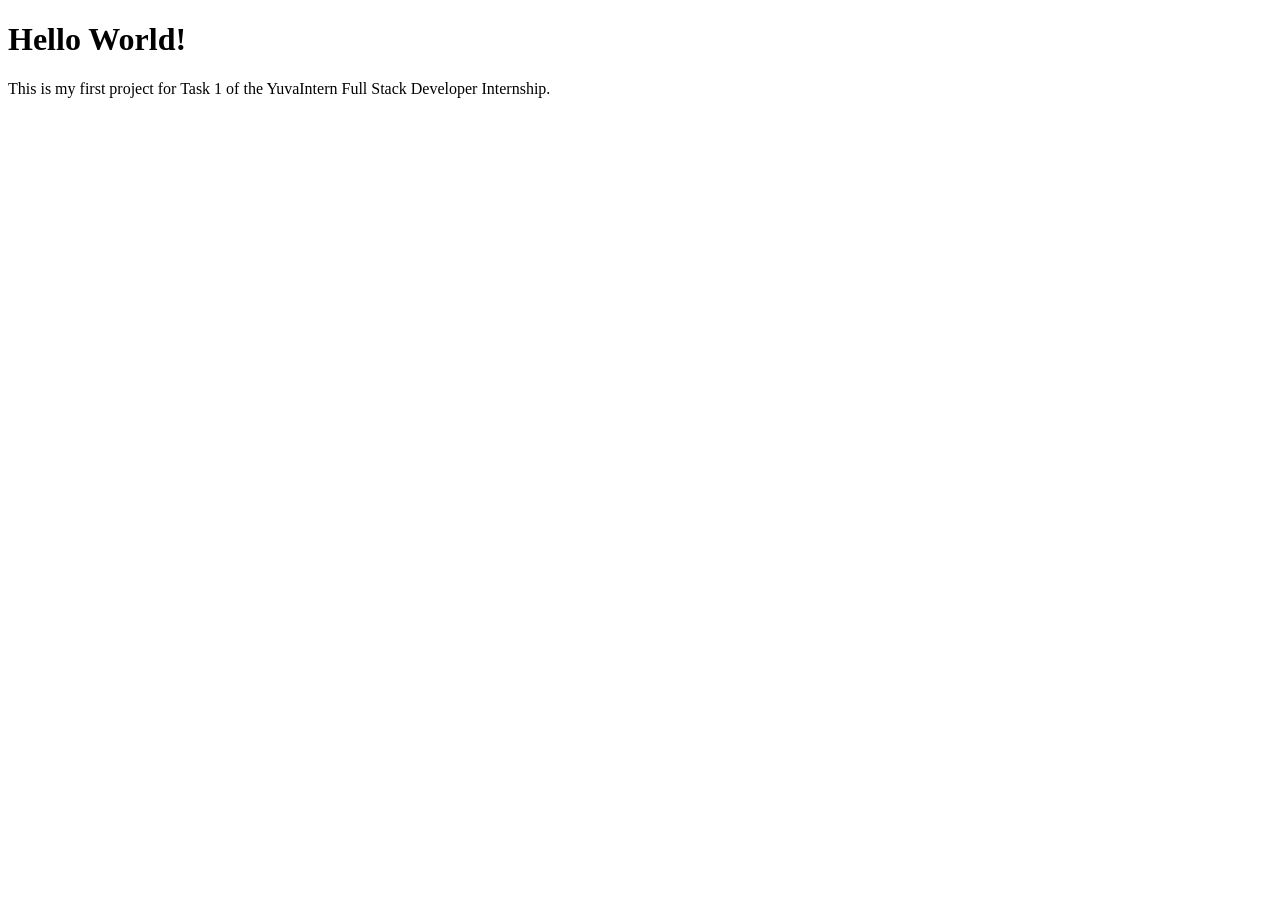
<file: Task-1-Fundamentals-and-Setup/index.html>
<!DOCTYPE html>
<html lang="en">
<head>
    <meta charset="UTF-8">
    <meta name="viewport" content="width=device-width, initial-scale=1.0">

    <title>YuvaIntern - Task 1</title>
</head>

<body>

    <h1>Hello World!</h1>

 

    <p>
        This is my first project for Task 1 of the YuvaIntern
        Full Stack Developer Internship.
    </p>



</body>
</html>
</file>
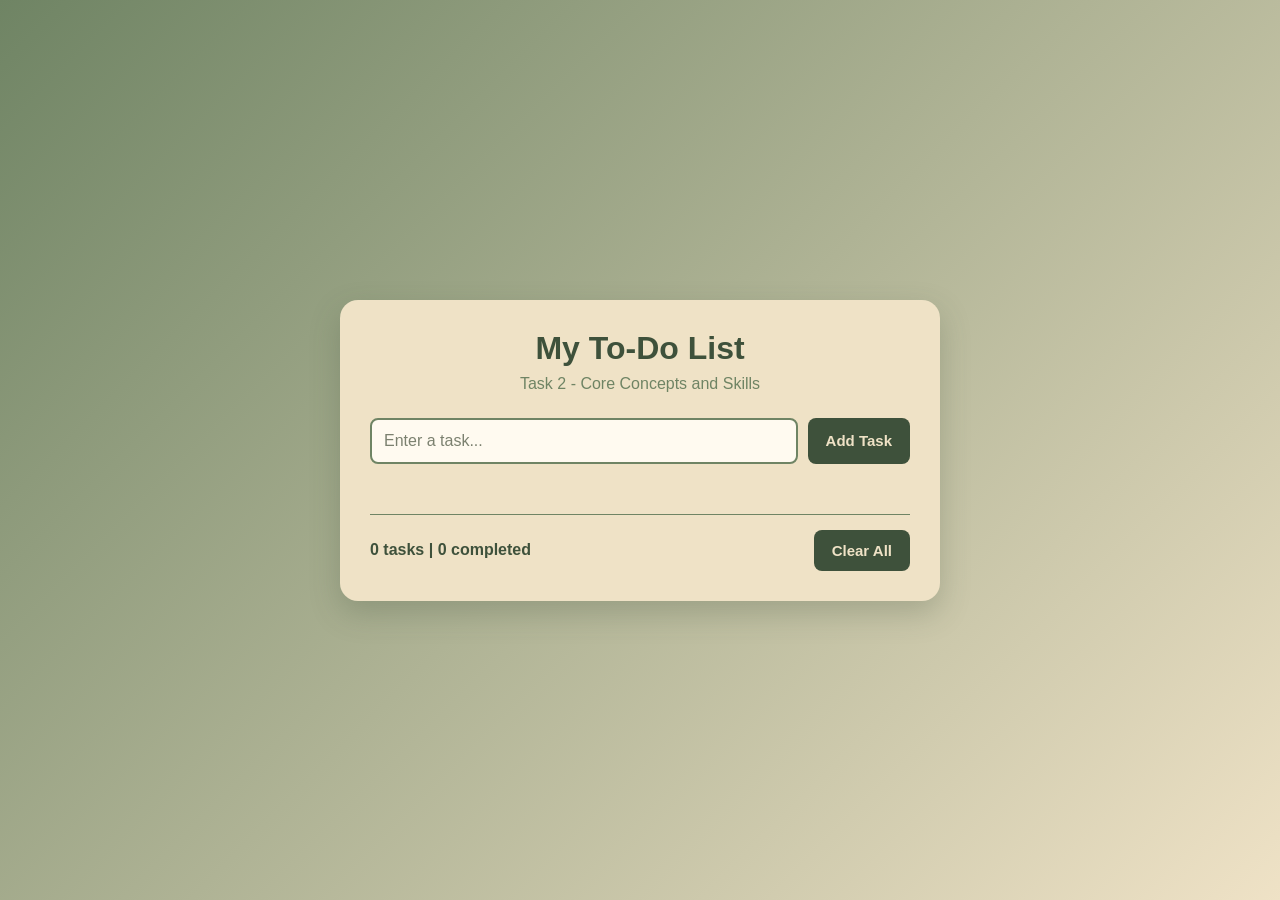
<file: Task-2-Core-Concepts-and-Skills/index.html>
<!DOCTYPE html>
<html lang="en">
<head>
    <meta charset="UTF-8">
    <meta name="viewport" content="width=device-width, initial-scale=1.0">

    <title>Task 2 - To-Do List</title>

    <link rel="stylesheet" href="style.css">
</head>

<body>

    <div class="container">

        <h1>My To-Do List</h1>

        <p class="subtitle">
            Task 2 - Core Concepts and Skills
        </p>

        <div class="input-section">
            <input 
                type="text" 
                id="taskInput" 
                placeholder="Enter a task..."
            >

            <button id="addTaskBtn">
                Add Task
            </button>
        </div>

        <p id="errorMessage"></p>

        <ul id="taskList"></ul>

        <div class="task-info">
            <span id="taskCount">0 tasks</span>

            <button id="clearAllBtn">
                Clear All
            </button>
        </div>

    </div>

    <script src="script.js"></script>

</body>
</html>
</file>
<file: Task-2-Core-Concepts-and-Skills/style.css>
* {
    margin: 0;
    padding: 0;
    box-sizing: border-box;
}

body {
    font-family: Arial, sans-serif;
    background: linear-gradient(
        135deg,
        #6F8464 0%,
        #EFE2C6 100%
    );
    min-height: 100vh;
    display: flex;
    justify-content: center;
    align-items: center;
    padding: 20px;
}

.container {
    width: 100%;
    max-width: 600px;
    background: #EFE2C6;
    padding: 30px;
    border-radius: 18px;
    box-shadow: 0 12px 30px rgba(62, 81, 59, 0.25);
}

h1 {
    text-align: center;
    color: #3E513B;
    margin-bottom: 8px;
}

.subtitle {
    text-align: center;
    color: #6F8464;
    margin-bottom: 25px;
}

.input-section {
    display: flex;
    gap: 10px;
}

#taskInput {
    flex: 1;
    padding: 12px;
    border: 2px solid #6F8464;
    border-radius: 8px;
    font-size: 16px;
    outline: none;
    background: #fffaf0;
    color: #3E513B;
}

#taskInput:focus {
    border-color: #3E513B;
}

#taskInput::placeholder {
    color: #7b806f;
}

button {
    border: none;
    border-radius: 8px;
    padding: 12px 18px;
    cursor: pointer;
    font-size: 15px;
    font-weight: bold;
}

#addTaskBtn {
    background: #3E513B;
    color: #EFE2C6;
}

#addTaskBtn:hover {
    background: #2f3e2d;
}

#errorMessage {
    color: #8b3a3a;
    margin-top: 10px;
    min-height: 20px;
}

#taskList {
    list-style: none;
    margin-top: 15px;
}

.task-item {
    display: flex;
    justify-content: space-between;
    align-items: center;
    gap: 10px;
    padding: 12px;
    margin-bottom: 10px;
    background: #fffaf0;
    border-left: 4px solid #6F8464;
    border-radius: 8px;
}

.task-text {
    flex: 1;
    color: #3E513B;
}

.completed {
    text-decoration: line-through;
    color: #6F8464;
}

.task-buttons {
    display: flex;
    gap: 6px;
}

.complete-btn {
    background: #6F8464;
    color: #EFE2C6;
}

.complete-btn:hover {
    background: #5d7154;
}

.delete-btn {
    background: #8b5a4a;
    color: white;
}

.delete-btn:hover {
    background: #754b3d;
}

.task-info {
    display: flex;
    justify-content: space-between;
    align-items: center;
    margin-top: 20px;
    padding-top: 15px;
    border-top: 1px solid #6F8464;
}

#taskCount {
    color: #3E513B;
    font-weight: bold;
}

#clearAllBtn {
    background: #3E513B;
    color: #EFE2C6;
}

#clearAllBtn:hover {
    background: #2f3e2d;
}

@media (max-width: 500px) {
    .input-section {
        flex-direction: column;
    }

    .task-item {
        flex-direction: column;
        align-items: stretch;
    }

    .task-buttons {
        justify-content: flex-end;
    }
}
</file>
